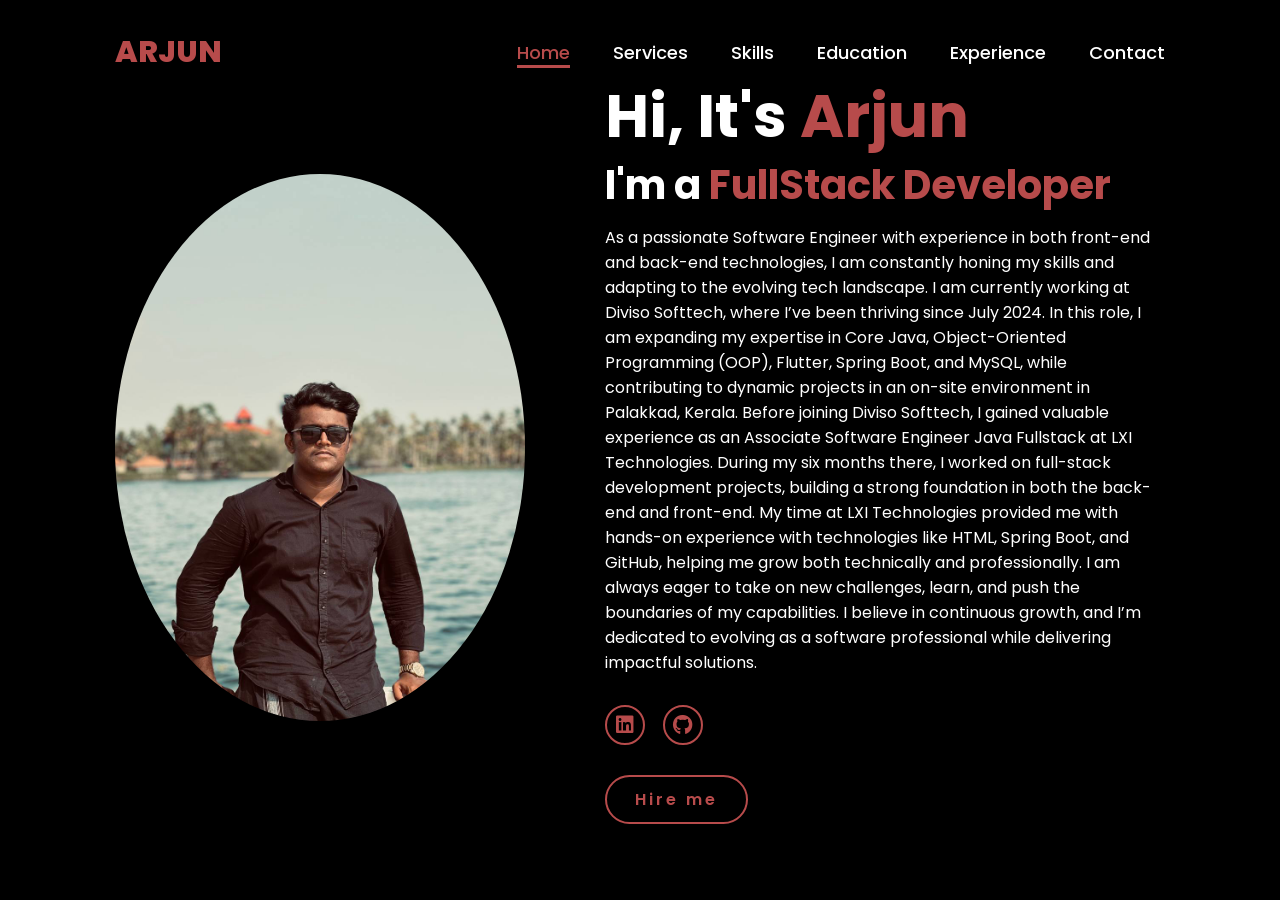
<file: portfolio/src/main/resources/templates/index.html>
<!DOCTYPE html>
<html lang="en">
    
<head>
    <meta charset="UTF-8">
    <meta name="viewport" content="width=device-width, initial-scale=1.0">
    <link rel="stylesheet" href="https://cdnjs.cloudflare.com/ajax/libs/font-awesome/6.5.2/css/all.min.css">
    <link rel="stylesheet" href="style.css">
    <title>Portfolio Website</title>
</head>
<body>
    <header>
        <a href="#" class="logo">ARJUN</a>

        <nav>
            <a href="#" class="active"> Home</a>
            <a href="#" >Services</a>
            <a href="#" >Skills</a>
            <a href="#" >Education</a>
            <a href="#" >Experience</a>
            <a href="#" >Contact</a>
        </nav>
    </header>
    <section class="home">
        <div class="home-img">
            <img src="main.jpg" alt="">
        </div>
        <div class="home-content">
            <h1>Hi, It's <span>Arjun</span></h1>
            <h3 class="typing-text">I'm a <span></span></h3>
            <p>As a passionate Software Engineer with experience in both front-end and back-end technologies, I am constantly honing my skills and adapting to the evolving tech landscape. I am currently working at Diviso Softtech, where I’ve been thriving since July 2024. In this role, I am expanding my expertise in Core Java, Object-Oriented Programming (OOP), Flutter, Spring Boot, and MySQL, while contributing to dynamic projects in an on-site environment in Palakkad, Kerala.
                Before joining Diviso Softtech, I gained valuable experience as an Associate Software Engineer Java Fullstack at LXI Technologies. During my six months there, I worked on full-stack development projects, building a strong foundation in both the back-end and front-end. My time at LXI Technologies provided me with hands-on experience with technologies like HTML, Spring Boot, and GitHub, helping me grow both technically and professionally.
                I am always eager to take on new challenges, learn, and push the boundaries of my capabilities. I believe in continuous growth, and I’m dedicated to evolving as a software professional while delivering impactful solutions.</p>
            <div class="social-icons">
                <a href="https://www.linkedin.com/in/arjun-ps-5a3890234" target="_blank"><i class="fa-brands fa-linkedin"></i></a>
                <a href="https://github.com/Arjun7945"><i class="fa-brands fa-github"></i></a>
                <!-- <a href="#"><i class="fa-brands fa-x-twitter"></i></a>
                <a href="#"><i class="fa-brands fa-instagram"></i></a> -->
            </div>
            <a href="#" class="btn">Hire me</a>
        </div>
    </section>
</body>
</html>
</file>
<file: portfolio/src/main/resources/templates/style.css>
@import url('https://fonts.googleapis.com/css2?family=Poppins:wght@100;200;300;400;500;600&display=swap');

*{
    margin: 0;
    padding: 0;
    box-sizing: border-box;
    text-decoration: none;
    border: none;
    outline: none;
    font-family: 'Poppins', sans-serif;
}

html{
    font-size: 62.5%;
}

body{
    width: 100%;
    height: 100vh;
    overflow-x: hidden;
    background-color: black;
    color: white;
}

header{
    margin-top: 20px;
    position: fixed;
    top: 0;
    left: 0;
    width: 100%;
    padding: 1rem 9%;
    background-color: transparent;
    filter: drop-shadow(10px);
    display: flex;
    justify-content: space-between;
    align-items: center;
    z-index: 100;
}

.logo{
    font-size: 3rem;
    color: #b74b4b;
    font-weight: 800;
    cursor: pointer;
    transition: 0.5s ease;
}

.logo:hover{
    transform: scale(1.1);
}

nav a{
    font-size: 1.8rem;
    color: white;
    margin-left: 4rem;
    font-weight: 500;
    transition: 0.3s ease;
    border-bottom: 3px solid transparent;
}

nav a:hover,
nav a.active{
    color: #b74b4b;
    border-bottom: 3px solid #b74b4b;
}

@media(max-width:995px){
    nav{
        position: absolute;
        display: none;
        top: 0;
        right: 0;
        width: 40%;
        border-left: 3px solid #b74b4b;
        border-bottom: 3px solid #b74b4b;
        border-bottom-left-radius: 2rem;
        padding: 1rem solid;
        background-color: #161616;
        border-top: 0.1rem solid rgba(0,0,0,0.1);
    }

    nav.active{
        display: block;
    }

    nav a{
        display: block;
        font-size: 2rem;
        margin: 3rem 0;
    }

    nav a:hover,
    nav a.active{
        padding: 1rem;
        border-radius: 0.5rem;
        border-bottom: 0.5rem solid #b74b4b;
    }
}

section{
    min-height: 100vh;
    padding: 5rem 9% 5rem;
}

.home{
    display: flex;
    justify-content: center;
    align-items: center;
    gap: 8rem;
    background-color: black;
}

.home .home-content h1{
    font-size: 6rem;
    font-weight: 700;
    line-height: 1.3;
}

span{
    color: #b74b4b;
}

.home-content h3{
    font-size: 4rem;
    margin-bottom: 1rem;
    font-weight: 700;
}

.home-content p{
    font-size: 1.6rem;
}

.home-img{
    border-radius: 50%;
}

.home-img img{
    position: relative;
    width: 32vw;
    border-radius: 50%;
    box-shadow: 0 0 25px solid #b74b4b;
    cursor: pointer;
    transition: 0.2s linear;
}

.home-img img:hover{
    font-size: 1.8rem;
    font-weight: 500;
}

.social-icons a{
    display: inline-flex;
    justify-content: center;
    align-items: center;
    width: 4rem;
    height: 4rem;
    background-color: transparent;
    border: 0.2rem solid #b74b4b;
    font-size: 2rem;
    border-radius: 50%;
    margin: 3rem 1.5rem 3rem 0;
    transition: 0.3s ease;
    color: #b74b4b;
}

.social-icons a:hover{
    color: black;
    transform: scale(1.3) translateY(-5px);
    background-color: #b74b4b;
    box-shadow: 0  0 25px #b74b4b;
}

.btn{
    display: inline-block;
    padding: 1rem 2.8rem;
    background-color: black;
    border-radius: 4rem;
    font-size: 1.6rem;
    color: #b74b4b;
    letter-spacing: 0.3rem;
    font-weight: 600;
    border: 2px solid #b74b4b;
    transition: 0.3s ease;
    cursor: pointer;
}

.btn:hover{
    transform: scale3d(1.03);
    background-color: #b74b4b;
    color: black;
    box-shadow: 0 0 25px #b74b4b;
}

.typing-text{
    font-size: 34px;
    font-weight: 600;
    min-width: 280px;
}

.typing-text span{
    position: relative;
}

.typing-text span::before{
    content: "FullStack Developer";
    color: #b74b4b;
    animation: words 20s infinite;
}

.typing-text span::after{
    content: "";
    background-color: black;
    position: absolute;
    width: calc(100% + 8px);
    height: 100%;
    border-left: 3px solid black;
    right: -8;
    animation: cursor 0.6s infinite;
}

@keyframes cursor{
    to{
        border-left: 3px solid #b74b4b;
    }
}

@keyframes words{
    0%, 20%{
        content: "Web Developer";
    }
    21%, 40%{
        content: "Java Developer";
    }
    41%, 60%{
        content: "Flutter designer";
    }
    61%, 80%{
        content: "Software Developer";
    }
    81%, 100%{
        content: "Script Writer";
    }
}

@media (max-width: 1000px){
    .home{
        gap: 4rem;
    }
}

@media(max-width:995px){
    .home{
        flex-direction: column;
        margin: 5rem 4rem;
    }

    .home .home-content h3{
        font-size: 2.5rem;
    }

    .home-content h1{
        font-size: 5rem;
    }

    .home-img img{
        width: 70vw;
        margin-top: 4rem;
    }
}
</file>
